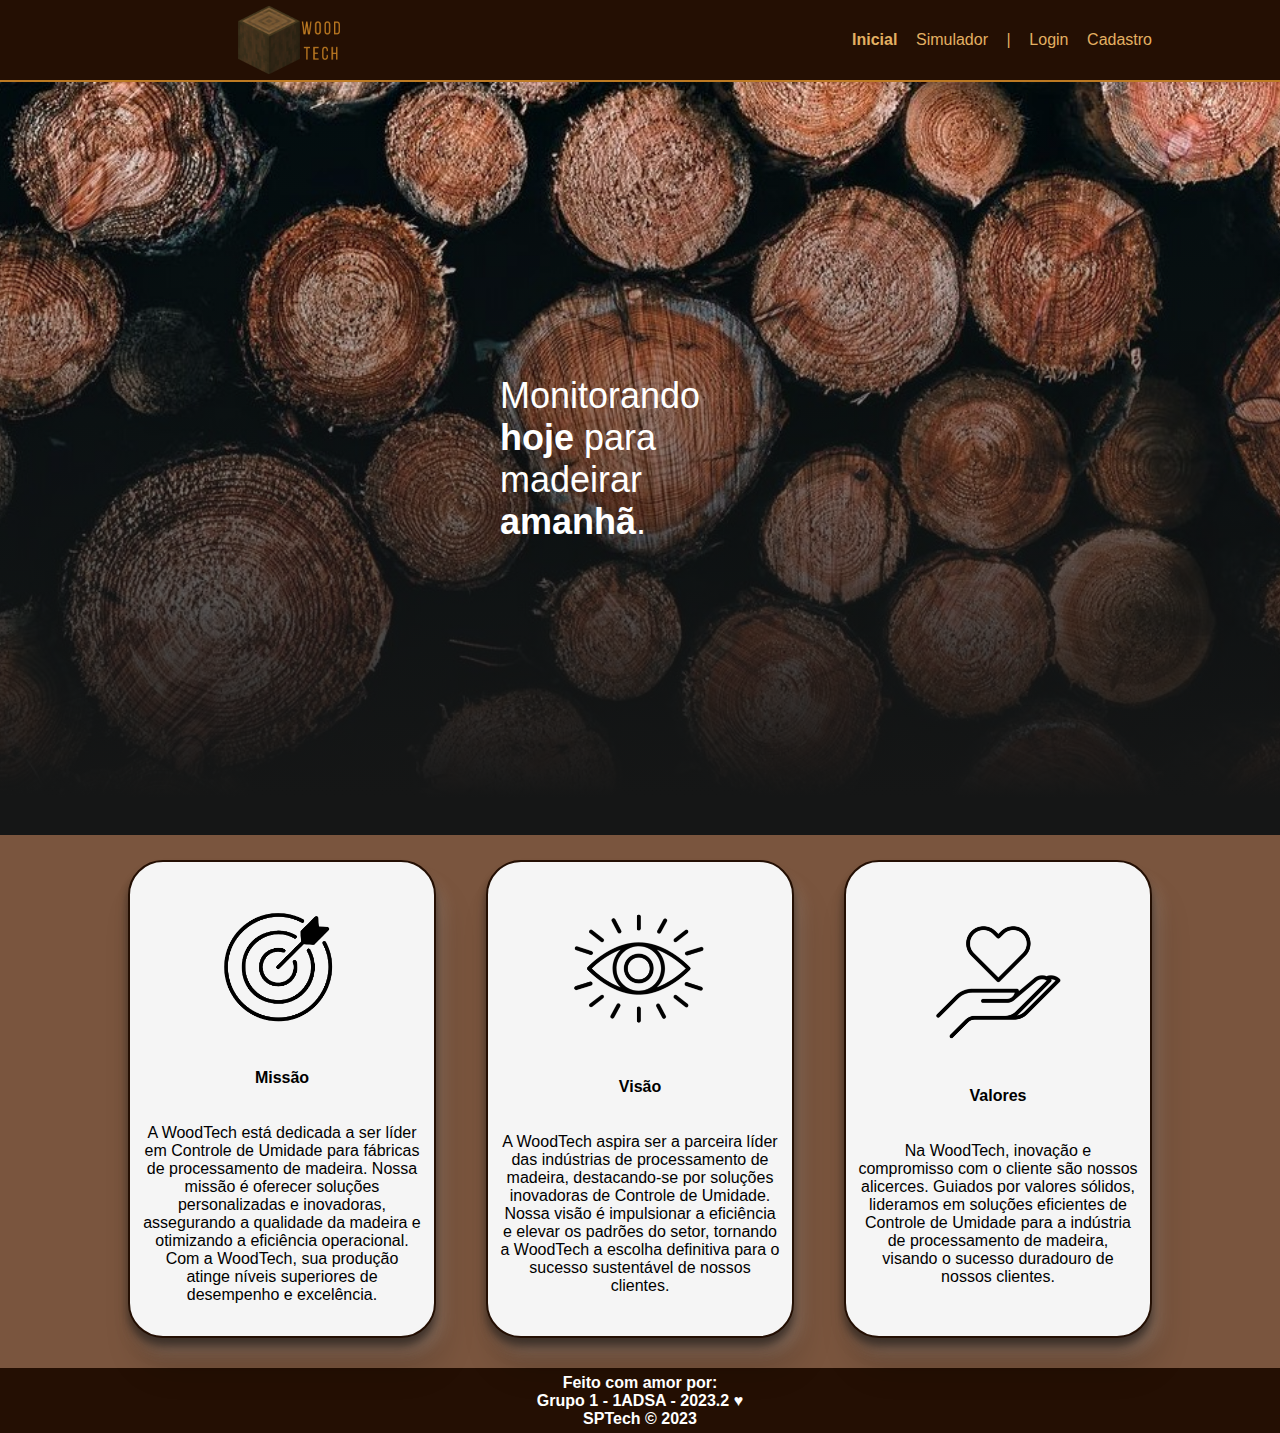
<file: site/public/index.html>
<!DOCTYPE html>
<html lang="en">

<head>
    <meta charset="UTF-8">
    <meta http-equiv="X-UA-Compatible" content="IE=edge">
    <meta name="viewport" content="width=device-width, initial-scale=1.0">

    <title>WoodTech | Página Inicial</title>

    <script src="./js/sessao.js"></script>

    <link rel="icon" href="./assets/icon/favicon2.ico">
    <link rel="stylesheet" href="./css/estilo.css">
    <link rel="preconnect" href="https://fonts.gstatic.com">
    <!-- <link
        href="https://fonts.googleapis.com/css2?family=Exo+2:ital,wght@0,100;0,200;0,300;0,400;0,500;0,600;0,700;0,800;0,900;1,100;1,200;1,300;1,400;1,500;1,600;1,700;1,800;1,900&display=swap"
        rel="stylesheet"> -->
</head>

<body>
    <div class="header">
      <div class="container">
        <img src="assets/icon/favicon2.png" id="icone" alt="">
        <!-- <h1 class="titulo">WoodTech</h1> -->
        <ul class="navbar">
          <li class="agora">
            <a href="#">Inicial</a>
          </li>
          <li>
            <a href="simulador.html">Simulador</a>
          </li>
          <li>|</li>
          <li>
            <a href="login.html">Login</a>
          </li>
          <li>
            <a href="cadastro.html">Cadastro</a>
          </li>
        </ul>
      </div>
    </div>
  
    <div class="banner">
      <div class="container">
        <p>Monitorando <span>hoje</span> para madeirar <span>amanhã</span>.</p>
      </div>
    </div>
  
    <div class="social">
      <div class="container">
        <div class="boxes">
          <div class="box">
            <img src="assets/imgs/missao.png">
            <h4>Missão</h4>
            <p>
              A WoodTech está dedicada a ser líder em Controle de Umidade para fábricas de processamento de madeira. Nossa missão é oferecer soluções personalizadas e inovadoras, assegurando a qualidade da madeira e otimizando a eficiência operacional. Com a WoodTech, sua produção atinge níveis superiores de desempenho e excelência.</p>
          </div>
          <div class="box">
            <img src="assets/imgs/visao.png">
            <h4>Visão</h4>
            <p>A WoodTech aspira ser a parceira líder das indústrias de processamento de madeira, destacando-se por soluções inovadoras de Controle de Umidade. Nossa visão é impulsionar a eficiência e elevar os padrões do setor, tornando a WoodTech a escolha definitiva para o sucesso sustentável de nossos clientes.</p>
          </div>
          <div class="box">
            <img src="assets/imgs/valores.png">
            <h4>Valores</h4>
            <p>Na WoodTech, inovação e compromisso com o cliente são nossos alicerces. Guiados por valores sólidos, lideramos em soluções eficientes de Controle de Umidade para a indústria de processamento de madeira, visando o sucesso duradouro de nossos clientes.</p>
          </div>
        </div>
      </div>
    </div>
  
    <div class="footer">
      <div class="container">
        <h4>Feito com amor por: <br> Grupo 1 - 1ADSA - 2023.2 &hearts; <br> SPTech &copy; 2023</h4>
       
      </div>
    </div>
  </body>

</html>
</file>
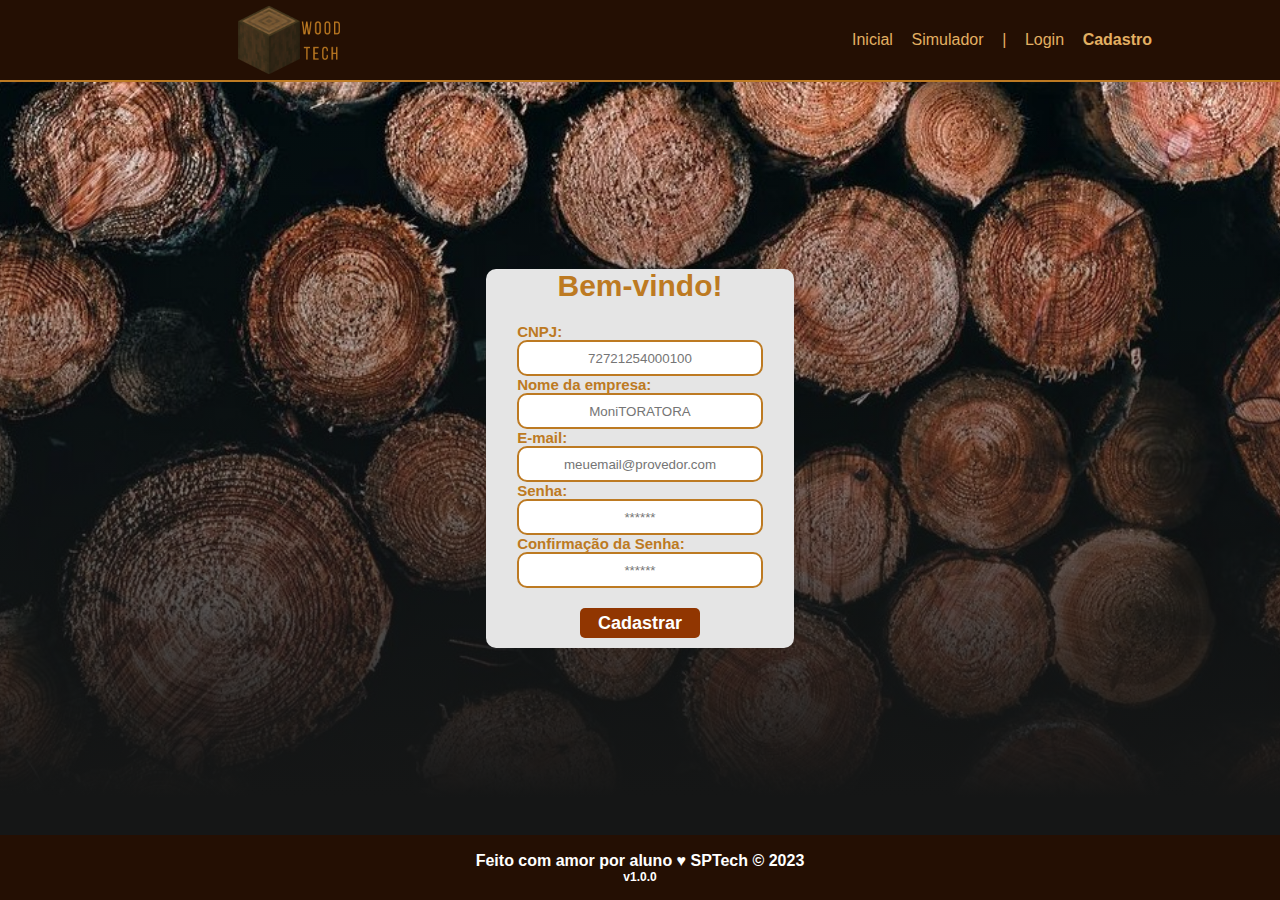
<file: site/public/cadastro.html>
<!DOCTYPE html>
<html lang="pt-br">

<head>
  <meta charset="UTF-8" />
  <meta http-equiv="X-UA-Compatible" content="IE=edge" />
  <meta name="viewport" content="width=device-width, initial-scale=1.0" />

  <title>WoodTech | Cadastro</title>

  <script src="./js/sessao.js"></script>

  <link rel="icon" href="./assets/icon/favicon2.ico" />
  <link rel="stylesheet" href="./css/estilo.css" />
  <link rel="stylesheet" href="css/login.css">
  <link rel="preconnect" href="https://fonts.gstatic.com" />
  <link
    href="https://fonts.googleapis.com/css2?family=Exo+2:ital,wght@0,100;0,200;0,300;0,400;0,500;0,600;0,700;0,800;0,900;1,100;1,200;1,300;1,400;1,500;1,600;1,700;1,800;1,900&display=swap"
    rel="stylesheet" />
</head>

<body>
  <!--header inicio-->
  <div class="header">
    <div class="container">
      <img src="assets/icon/favicon2.png" id="icone" alt="">
      <!-- <h1 class="titulo">WoodTech</h1> -->
      <ul class="navbar">
        <li>
          <a href="index.html">Inicial</a>
        </li>
        <li>
          <a href="simulador.html">Simulador</a>
        </li>
        <li>|</li>
        <li>
          <a href="login.html">Login</a>
        </li>
        <li class="agora">
          <a href="#">Cadastro</a>
        </li>
      </ul>
    </div>
  </div>
  <!--header fim-->

  <div class="login">
    <div class="alerta_erro">
      <div class="card_erro" id="cardErro">
        <span id="mensagem_erro"></span>
      </div>
    </div>
    <div class="container">
      <div class="card card-cadastro">
        <h2>Bem-vindo!</h2>
        <div class="formulario">
          <div class="campo">
            <span>CNPJ:</span>
            <input id="cnpj_input" type="text" placeholder="72721254000100" />
          </div>
          <div class="campo">
            <span>Nome da empresa:</span>
            <input id="nome_input" type="text" placeholder="MoniTORATORA" />
          </div>
          <div class="campo">
            <span>E-mail:</span>
            <input id="email_input" type="text" placeholder="meuemail@provedor.com" />
          </div>
          <div class="campo">
            <span>Senha:</span>
            <input id="senha_input" type="password" placeholder="******" />
          </div>
          <div class="campo">
            <span>Confirmação da Senha:</span>
            <input id="confirmacao_senha_input" type="password" placeholder="******" />
          </div>
          <button class="botao" onclick="cadastrar()">Cadastrar</button>
        </div>
        <div id="div_aguardar" class="loading-div">
          <img src="./assets/circle-loading.gif" id="loading-gif" />
        </div>

        <div id="div_erros_login"></div>
      </div>
    </div>
  </div>

  <!--footer inicio-->
  <div class="footer">
    <div class="container">
      <h4>Feito com amor por aluno &hearts; SPTech &copy; 2023</h4>
      <span class="version">v1.0.0</span>
    </div>
  </div>
  <!--footer fim-->
</body>

</html>

<script>
  function cadastrar() {
    aguardar();

    var cnpjVar = cnpj_input.value;
    var nomeEmpresaVar = nome_input.value;
    var emailVar = email_input.value;
    var senhaVar = senha_input.value;
    var confirmacaoSenhaVar = confirmacao_senha_input.value;
    if (
      nomeEmpresaVar == "" ||
      emailVar == "" ||
      senhaVar == "" ||
      confirmacaoSenhaVar == ""
    ) {
      cardErro.style.display = "block";
      mensagem_erro.innerHTML =
        "(Mensagem de erro para todos os campos em branco)";

      finalizarAguardar();
      return false;
    } else if (
      nomeEmpresaVar.indexOf(' ') >= 0
    ) {
      cardErro.style.display = "block";
      mensagem_erro.innerHTML =
        "O nome não pode conter espaços! Insira apenas o primeiro nome.";

      finalizarAguardar();
        return false;

    } else if (
      nomeEmpresaVar.indexOf('0') >= 0 ||
      nomeEmpresaVar.indexOf('1') >= 0 ||
      nomeEmpresaVar.indexOf('2') >= 0 ||
      nomeEmpresaVar.indexOf('3') >= 0 ||
      nomeEmpresaVar.indexOf('4') >= 0 ||
      nomeEmpresaVar.indexOf('5') >= 0 ||
      nomeEmpresaVar.indexOf('6') >= 0 ||
      nomeEmpresaVar.indexOf('7') >= 0 ||
      nomeEmpresaVar.indexOf('8') >= 0 ||
      nomeEmpresaVar.indexOf('"') >= 0 ||
      nomeEmpresaVar.indexOf("'") >= 0 ||
      nomeEmpresaVar.indexOf('!') >= 0 ||
      nomeEmpresaVar.indexOf('@') >= 0 ||
      nomeEmpresaVar.indexOf('#') >= 0 ||
      nomeEmpresaVar.indexOf('$') >= 0 ||
      nomeEmpresaVar.indexOf('%') >= 0 ||
      nomeEmpresaVar.indexOf('¨') >= 0 ||
      nomeEmpresaVar.indexOf('&') >= 0 ||
      nomeEmpresaVar.indexOf('*') >= 0 ||
      nomeEmpresaVar.indexOf('(') >= 0 ||
      nomeEmpresaVar.indexOf(')') >= 0 ||
      nomeEmpresaVar.indexOf('-') >= 0 ||
      nomeEmpresaVar.indexOf('_') >= 0 ||
      nomeEmpresaVar.indexOf('+') >= 0 ||
      nomeEmpresaVar.indexOf('=') >= 0 ||
      nomeEmpresaVar.indexOf('{') >= 0 ||
      nomeEmpresaVar.indexOf('}') >= 0 ||
      nomeEmpresaVar.indexOf('[') >= 0 ||
      nomeEmpresaVar.indexOf(']') >= 0 ||
      nomeEmpresaVar.indexOf('^') >= 0 ||
      nomeEmpresaVar.indexOf('~') >= 0 ||
      nomeEmpresaVar.indexOf('´') >= 0 ||
      nomeEmpresaVar.indexOf('`') >= 0 ||
      nomeEmpresaVar.indexOf('.') >= 0 ||
      nomeEmpresaVar.indexOf(',') >= 0 ||
      nomeEmpresaVar.indexOf('/') >= 0 ||
      nomeEmpresaVar.indexOf('?') >= 0 ||
      nomeEmpresaVar.indexOf('º') >= 0 ||
      nomeEmpresaVar.indexOf('ª') >= 0
    ) {
      cardErro.style.display = "block";
      mensagem_erro.innerHTML =
        "O nome não pode conter números nem caracteres especiais";

      finalizarAguardar();
        return false;
    } else if (
      emailVar.indexOf(' ') >= 0 ||
      emailVar.indexOf('#') >= 0 ||
      emailVar.indexOf('$') >= 0 ||
      emailVar.indexOf('%') >= 0 ||
      emailVar.indexOf('¨') >= 0 ||
      emailVar.indexOf('&') >= 0 ||
      emailVar.indexOf('*') >= 0 ||
      emailVar.indexOf('(') >= 0 ||
      emailVar.indexOf(')') >= 0 ||
      emailVar.indexOf('-') >= 0 ||
      emailVar.indexOf('_') >= 0 ||
      emailVar.indexOf('+') >= 0 ||
      emailVar.indexOf('=') >= 0 ||
      emailVar.indexOf('{') >= 0 ||
      emailVar.indexOf('}') >= 0 ||
      emailVar.indexOf('[') >= 0 ||
      emailVar.indexOf(']') >= 0 ||
      emailVar.indexOf('^') >= 0 ||
      emailVar.indexOf('~') >= 0 ||
      emailVar.indexOf('´') >= 0 ||
      emailVar.indexOf('`') >= 0 ||
      emailVar.indexOf(',') >= 0 ||
      emailVar.indexOf('/') >= 0 ||
      emailVar.indexOf('?') >= 0 ||
      emailVar.indexOf('º') >= 0 ||
      emailVar.indexOf('ª') >= 0
    ) {
      cardErro.style.display = "block";
      mensagem_erro.innerHTML =
        "O Email não pode conter caracteres especiais nem espaços.";

      finalizarAguardar();
        return false;
    } else if (
      emailVar.indexOf('@') < 0 ||
      emailVar.indexOf('.com') < 0
    ) {
      cardErro.style.display = "block";
      mensagem_erro.innerHTML =
        "Email inválido!";

      finalizarAguardar();
        return false;
    } else if (
      cnpjVar.indexOf(' ') >= 0 ||
      cnpjVar.indexOf('#') >= 0 ||
      cnpjVar.indexOf('$') >= 0 ||
      cnpjVar.indexOf('%') >= 0 ||
      cnpjVar.indexOf('¨') >= 0 ||
      cnpjVar.indexOf('&') >= 0 ||
      cnpjVar.indexOf('*') >= 0 ||
      cnpjVar.indexOf('(') >= 0 ||
      cnpjVar.indexOf(')') >= 0 ||
      cnpjVar.indexOf('-') >= 0 ||
      cnpjVar.indexOf('_') >= 0 ||
      cnpjVar.indexOf('+') >= 0 ||
      cnpjVar.indexOf('=') >= 0 ||
      cnpjVar.indexOf('{') >= 0 ||
      cnpjVar.indexOf('}') >= 0 ||
      cnpjVar.indexOf('[') >= 0 ||
      cnpjVar.indexOf(']') >= 0 ||
      cnpjVar.indexOf('^') >= 0 ||
      cnpjVar.indexOf('~') >= 0 ||
      cnpjVar.indexOf('´') >= 0 ||
      cnpjVar.indexOf('`') >= 0 ||
      cnpjVar.indexOf('.') >= 0 ||
      cnpjVar.indexOf(',') >= 0 ||
      cnpjVar.indexOf('/') >= 0 ||
      cnpjVar.indexOf('?') >= 0 ||
      cnpjVar.indexOf('º') >= 0 ||
      cnpjVar.indexOf('ª') >= 0
    ) {
      cardErro.style.display = "block";
      mensagem_erro.innerHTML =
        "O cnpj não pode conter espaços ou caracteres especiais!";

      finalizarAguardar();
        return false;
    } else if (
      senhaVar.indexOf(' ') >= 0 ||
      senhaVar.indexOf('#') >= 0 ||
      senhaVar.indexOf('$') >= 0 ||
      senhaVar.indexOf('%') >= 0 ||
      senhaVar.indexOf('¨') >= 0 ||
      senhaVar.indexOf('&') >= 0 ||
      senhaVar.indexOf('*') >= 0 ||
      senhaVar.indexOf('(') >= 0 ||
      senhaVar.indexOf(')') >= 0 ||
      senhaVar.indexOf('-') >= 0 ||
      senhaVar.indexOf('_') >= 0 ||
      senhaVar.indexOf('+') >= 0 ||
      senhaVar.indexOf('=') >= 0 ||
      senhaVar.indexOf('{') >= 0 ||
      senhaVar.indexOf('}') >= 0 ||
      senhaVar.indexOf('[') >= 0 ||
      senhaVar.indexOf(']') >= 0 ||
      senhaVar.indexOf('^') >= 0 ||
      senhaVar.indexOf('~') >= 0 ||
      senhaVar.indexOf('´') >= 0 ||
      senhaVar.indexOf('`') >= 0 ||
      senhaVar.indexOf('.') >= 0 ||
      senhaVar.indexOf(',') >= 0 ||
      senhaVar.indexOf('/') >= 0 ||
      senhaVar.indexOf('?') >= 0 ||
      senhaVar.indexOf('º') >= 0 ||
      senhaVar.indexOf('ª') >= 0
    ) {
      cardErro.style.display = "block";
      mensagem_erro.innerHTML =
        "A senha não pode conter espaços ou caracteres especiais!";

      finalizarAguardar();
        return false;
    } else if (
      senhaVar != confirmacaoSenhaVar
    ) {
      cardErro.style.display = "block";
      mensagem_erro.innerHTML =
        "As senhas devem ser iguais !";

      finalizarAguardar();
        return false;
    } else {
      setInterval(sumirMensagem, 5000);
      fetch("/usuarios/cadastrar", {
      method: "POST",
      headers: {
        "Content-Type": "application/json",
      },
      body: JSON.stringify({
        // crie um atributo que recebe o valor recuperado aqui
        // Agora vá para o arquivo routes/usuario.js
        nomeEmpresaServer: nomeEmpresaVar,
        emailServer: emailVar,
        senhaServer: senhaVar,
        cnpjServer: cnpjVar
      }),
    })
      .then(function (resposta) {
        console.log("resposta: ", resposta);

        if (resposta.ok) {
          cardErro.style.display = "block";

          mensagem_erro.innerHTML =
            "Cadastro realizado com sucesso! Redirecionando para tela de Login...";

          setTimeout(() => {
            window.location = "login.html";
          }, "2000");

          limparFormulario();
          finalizarAguardar();
        } else {
          throw "Houve um erro ao tentar realizar o cadastro!";
        }
      })
      .catch(function (resposta) {
        console.log(`#ERRO: ${resposta}`);
        finalizarAguardar();
      });

    return false;
    }

    // Enviando o valor da nova input
    
  }
  function sumirMensagem() {
    cardErro.style.display = "none";
  }
</script>
</file>
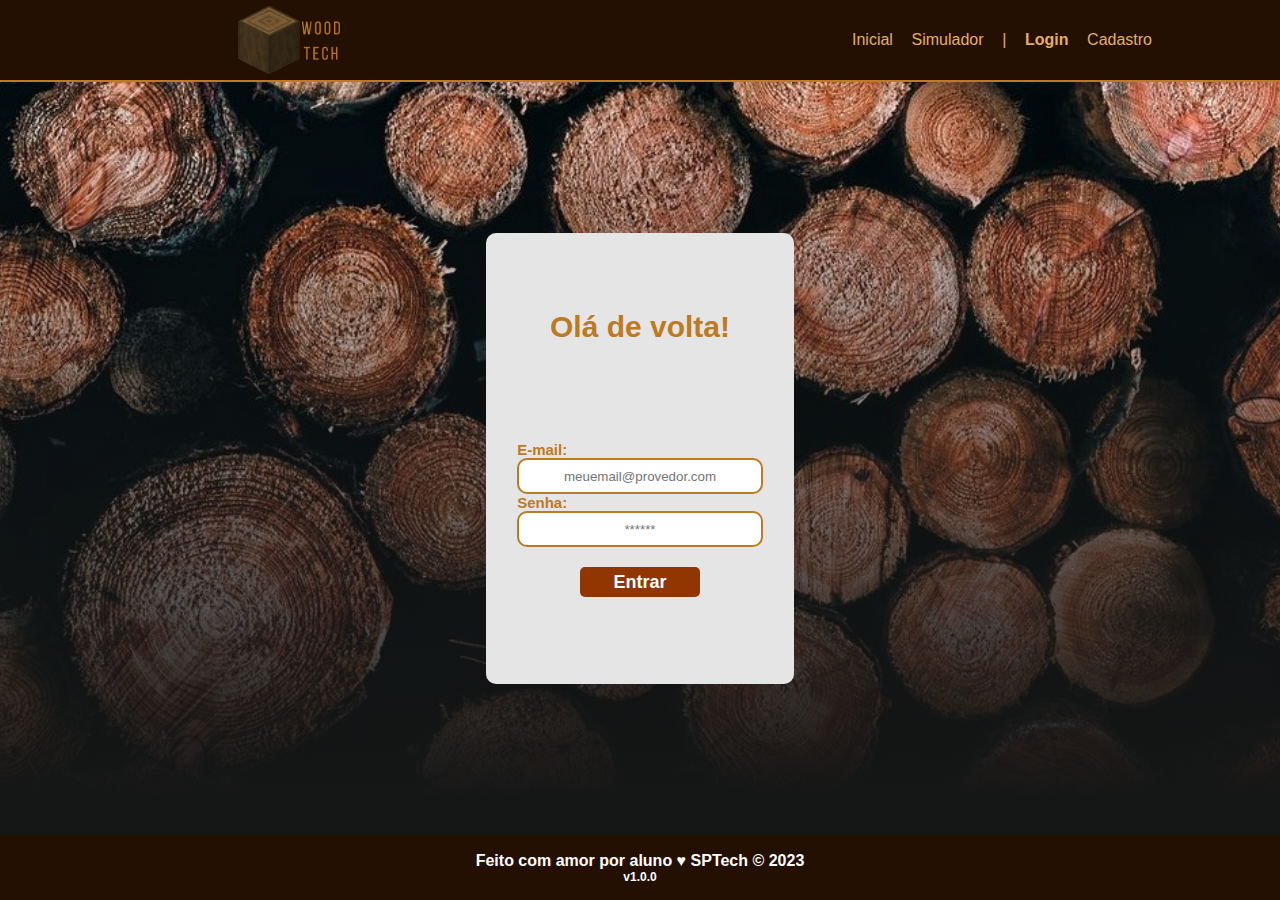
<file: site/public/login.html>
<!DOCTYPE html>
<html lang="pt-br">

<head>
    <meta charset="UTF-8">
    <meta http-equiv="X-UA-Compatible" content="IE=edge">
    <meta name="viewport" content="width=device-width, initial-scale=1.0">

    <title>WoodTech | Login</title>

    <script src="./js/sessao.js"></script>

    <link rel="icon" href="./assets/icon/favicon2.ico">
    <link rel="stylesheet" href="./css/estilo.css">
    <link rel="stylesheet" href="css/login.css">
    <link rel="preconnect" href="https://fonts.gstatic.com">
    <link
        href="https://fonts.googleapis.com/css2?family=Exo+2:ital,wght@0,100;0,200;0,300;0,400;0,500;0,600;0,700;0,800;0,900;1,100;1,200;1,300;1,400;1,500;1,600;1,700;1,800;1,900&display=swap"
        rel="stylesheet">
</head>

<body>

    <!--Header-->

    <div class="header">
        <div class="container">
            <img src="assets/icon/favicon2.png" id="icone" alt="">
            <!-- <h1 class="titulo">WoodTech</h1> -->
            <ul class="navbar">
                <li>
                    <a href="index.html">Inicial</a>
                </li>
                <li>
                    <a href="simulador.html">Simulador</a>
                </li>
                <li>|</li>
                <li class="agora">
                    <a href="#">Login</a>
                </li>
                <li>
                    <a href="cadastro.html">Cadastro</a>
                </li>
            </ul>
        </div>
    </div>


    <div class="login">
        <div class="alerta_erro">
            <div class="card_erro" id="cardErro">
                <span id="mensagem_erro"></span>
            </div>
        </div>
        <div class="container">
            <div class="card card-login">
                <h2>Olá de volta!</h2>
                <div class="formulario">
                    <div class="campo">
                        <span>E-mail:</span>
                        <input id="email_input" type="text" placeholder="meuemail@provedor.com">
                    </div>
                    <div class="campo">
                        <span>Senha:</span>
                        <input id="senha_input" type="password" placeholder="******">
                    </div>
                    <button class="botao" onclick="entrar()">Entrar</button>
                </div>

                <div id="div_aguardar" class="loading-div">
                    <img src="./assets/circle-loading.gif" id="loading-gif">
                </div>

                <div id="div_erros_login"></div>
            </div>
        </div>
    </div>

    <!--footer inicio-->
    <div class="footer">
        <div class="container">
            <h4>Feito com amor por aluno &hearts; SPTech &copy; 2023</h4>
            <span class="version">v1.0.0</span>
        </div>
    </div>
    <!--footer fim-->

</body>

</html>

<script>


    function entrar() {
        aguardar();

        var emailVar = email_input.value;
        var senhaVar = senha_input.value;

        if (emailVar == "" || senhaVar == "") {
            cardErro.style.display = "block"
            mensagem_erro.innerHTML = "(Mensagem de erro para todos os campos em branco)";
            finalizarAguardar();
            return false;
        }
        else {
            setInterval(sumirMensagem, 5000)
        }

        console.log("FORM LOGIN: ", emailVar);
        console.log("FORM SENHA: ", senhaVar);

        fetch("/usuarios/autenticar", {
            method: "POST",
            headers: {
                "Content-Type": "application/json"
            },
            body: JSON.stringify({
                emailServer: emailVar,
                senhaServer: senhaVar
            })
        }).then(function (resposta) {
            console.log("ESTOU NO THEN DO entrar()!")

            if (resposta.ok) {
                console.log(resposta);

                resposta.json().then(json => {
                    console.log(json);
                    console.log(JSON.stringify(json));
                    sessionStorage.EMAIL_USUARIO = json.email;
                    sessionStorage.NOME_USUARIO = json.nomeEmpresa;
                    sessionStorage.ID_USUARIO = json.id;
                    sessionStorage.CNPJ_USUARIO = json.cnpj;


                    setTimeout(function () {
                        window.location = "./dashboard/cards.html";
                    }, 1000); // apenas para exibir o loading

                });

            } else {

                console.log("Houve um erro ao tentar realizar o login!");

                resposta.text().then(texto => {
                    console.error(texto);
                    finalizarAguardar(texto);
                });
            }

        }).catch(function (erro) {
            console.log(erro);
        })

        return false;
    }

    function sumirMensagem() {
        cardErro.style.display = "none"
    }

</script>
</file>
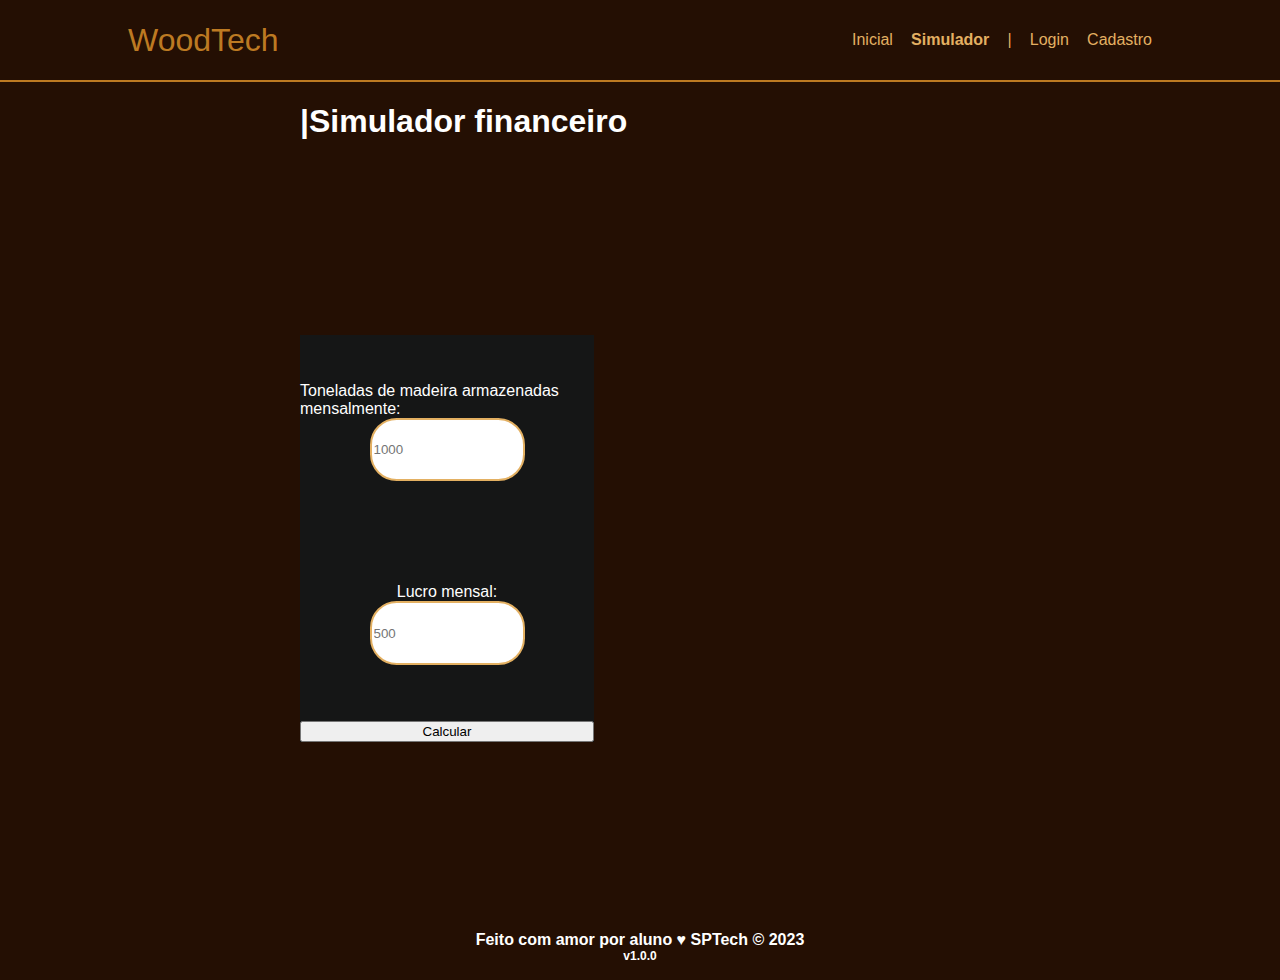
<file: site/public/simulador.html>
<!DOCTYPE html>
<html lang="pt-br">

<head>
    <meta charset="UTF-8">
    <meta http-equiv="X-UA-Compatible" content="IE=edge">
    <meta name="viewport" content="width=device-width, initial-scale=1.0">

    <title>WoodTech | Simulador</title>

    <script src="./js/sessao.js"></script>

    <link rel="icon" href="./assets/icon/favicon2.ico">
    <link rel="stylesheet" href="./css/estilo.css">
    <link rel="preconnect" href="https://fonts.gstatic.com">
    <link
        href="https://fonts.googleapis.com/css2?family=Exo+2:ital,wght@0,100;0,200;0,300;0,400;0,500;0,600;0,700;0,800;0,900;1,100;1,200;1,300;1,400;1,500;1,600;1,700;1,800;1,900&display=swap"
        rel="stylesheet">
</head>
<style>
    .simulador{
        margin-left: 300px;
    }
</style>

<body>

    <!--header inicio-->
    <div class="header">
        <div class="container">
            <h1 class="titulo">WoodTech</h1>
            <ul class="navbar">
                <li>
                    <a href="./index.html">Inicial</a>
                </li>
                <li class="agora">Simulador</li>
                <li>|</li>
                <li>
                    <a href="./login.html">Login</a>
                </li>
                <li>
                    <a href="./login.html">Cadastro</a>
                </li>
            </ul>
        </div>
    </div>


    <!-- simulador inicio -->
    <div class="simulador">
        <h1>|Simulador financeiro</h1>
        <div class="container">
           
            <div class="calculadora">
                <div class="valores">
                    <div class="field">
                        <span>Toneladas de madeira armazenadas mensalmente:</span>
                        <input id="toneladas_id" type="number" placeholder="1000">
                    </div>
                    <div class="field">
                        <span>Lucro mensal:</span>
                        <input id="lucro_id" type="number" placeholder="500">
                    </div>
                    <button onclick="calcular()">Calcular</button>
                </div>
            </div>
            <div id="exibirPerda"></div>
        </div>
    </div>
    <!-- simulador fim -->

    <!--footer inicio-->
    <div class="footer">
        <div class="container">
            <h4>Feito com amor por aluno &hearts; SPTech &copy; 2023</h4>
            <span class="version">v1.0.0</span>
        </div>
    </div>
    <!--footer fim-->


</body>

</html>
<script>
   function calcular () {
    var toneladas = Number(toneladas_id.value)
    var lucro = Number(lucro_id.value)
   

    exibirPerda.innerHTML =
    `
    <p>Conforme informado, com a produção de ${toneladas} toneladas de madeira e com um lucro de R$:${lucro} por mês, com a nossa solução sua empresa deixaria de perder 13% de sua materia prima. e lucraria ${lucro + (lucro * 0.13)}</p>
    `
}
</script>
</file>
<file: site/public/css/estilo.css>
body {
  margin: 0;
  padding: 0;
  font-family: 'Barlow', 'Segoe UI', 'Segoe UI', Tahoma, Geneva, Verdana, sans-serif;
  background-color: #240f03;
}

:root {
  --tamanho-header: 80px;
  --tamanho-banner: calc(100vh - var(--tamanho-header) - var(--tamanho-footer) - 2px);
  --tamanho-simulador: calc(100vh - var(--tamanho-header) - var(--tamanho-footer) - 2px);
  --tamanho-login: calc(100vh - var(--tamanho-header) - var(--tamanho-footer) - 2px);
  --tamanho-footer: 65px;
}

.container {
  display: flex;
  width: 80%;
  margin: auto;
}

.header {
  height: var(--tamanho-header);
  border-bottom: 2px solid #bd7a22;
}

.header .container {
  justify-content: space-between;
  align-items: center;
  height: 100%;
}

.header a {
  text-decoration: none;
  color: #e3b062;
}

#icone{
  width: 320px;
}

.agora {
  font-weight: 800;
}

.navbar {
  width: 300px;
  display: flex;
  align-items: center;
  justify-content: space-between;
  list-style: none;
  color: #e3b062;
}

.titulo {
  color: #bd7a22;
  width: fit-content;
  font-weight: 500;
}

.header h1 {
  margin: 0;
}
/*--------------------------------------------------------------------------------------------------------------*/
.banner {
  height: var(--tamanho-banner);
  width: 100%;
  background: linear-gradient(transparent 5%, #151616  95%), url('../assets/imgs/banner2.jpg');
  color: white;
  background-repeat: no-repeat;
  background-size: cover;
  background-position: center;
}

.banner .container {
  justify-content: center;
  align-items: center;
  height: 100%;
}

.banner .container p {
  font-size: 36px;
  color: white;
  width: 280px;
}

.banner .container span {
  font-weight: 800;
}

.social {
  background-color: #7a553e;
  display: flex;
}

.social .container {
  justify-content: center;
}

.box img {
  width: 170px;
 
}

.social .container .boxes {
  padding-top: 25px;
  padding-bottom: 30px;
  display: flex;
  justify-content: space-between;
  width: 100%;
}

.box {
  width: 280px;
  background-color: whitesmoke;
  border-radius: 35px;
  padding: 12px;
  height: 450px;
  display: flex;
  flex-direction: column;
  justify-content: center;
  align-items: center;
  border: 2px solid #240f03;
  box-shadow:
  0 8px  8px  rgba(0, 0, 0, 0.478), 
  0 16px 16px rgba(64, 64, 64, 0.1), 
  8px 32px 32px rgba(0, 0, 0, .15), 
  8px 15px 15px rgba(255, 255, 255, 0.173);
}

.box p {
  text-align: center;
}

.footer {
  height: var(--tamanho-footer);
  width: 100%;
  background-color: #240f03;
  color: #fff;
}

.footer h4 {
  margin: 0;
  text-align: center;
}

.footer .container {
  align-items: center;
  justify-content: center;
  flex-direction: column;
  height: 100%;
}

.footer .container .version {
  font-size: 12px;
  font-weight: 800;
}

.simulador {
  color: white;
}

.simulador .container {
  flex-direction: row;
  display: flex;
  justify-content: center;
  align-items: center;
  width: 100%;
  height: var(--tamanho-simulador);
}

.calculadora {
  width: 100%;
  height: 90%;
  display: flex;
  align-items: center;
}

.valores {
  width: 30%;
  height: 60%;
  background-color: #151616;
  display: flex; 
  flex-direction: column;
  justify-content: space-evenly;
}
 
.field {
  width: 100%;
  height: 50%;
  display: flex;
  flex-direction: column;
  justify-content: center;
  align-items: center;
}
.field input{
  align-self: center;
  width: 50%;
  height: 30%;
  border: solid 2px #e3b062;
  border-radius: 2em;
}
</file>
<file: site/public/css/login.css>
.login {
    height: var(--tamanho-login);
    width: 100%;
  background: linear-gradient(transparent 5%, #151616  95%), url('../assets/imgs/banner2.jpg');
  color: white;
  background-repeat: no-repeat;
  background-size: cover;
  background-position: center;
  }
  
  .login .container {
    justify-content: center;
    align-items: center;
    height: 100%;
  }
  
  .card {
    width: 30%;
    background-color: #e5e5e5;
    border-radius: 10px;
    display: flex;
    align-items: center;
    justify-content: space-evenly;
    flex-direction: column;
    color: #bd7a22;
    row-gap: 20px;
  }
  
  .card-cadastro {
    height: fit-content;
  }
  
  .card-login {
    height: 60%;
  }
  
  .card h2 {
    margin: 0;
    font-size: 30px;
  }
  
  .formulario {
    display: flex;
    height: fit-content;
    width: 80%;
    justify-content: space-around;
    flex-direction: column;
  }
  
  .formulario span {
    font-size: 15px;
    font-weight: 800;
  }
  
  .formulario input {
    border: 2px solid #bd7a22;
    height: 30px;
    text-align: center;
    border-radius: 10px;
  }
  
  .formulario select {
    border: 2px solid #32b9cd;
    background-color: white;
    color: gray;
    height: 36px;
    text-align: center;
    border-radius: 10px;
  }
  
  .campo {
    display: flex;
    flex-direction: column;
    justify-content: start;
  }
  
  .botao {
    cursor: pointer;
    font-family: "Barlow", sans-serif;
    border: 0;
    border-radius: 5px;
    font-weight: 600;
    font-size: 18px;
    color: #fff;
    margin-top: 20px;
    margin-bottom: 10px;
    background-color: #913601;
    width: 120px;
    height: 30px;
    align-self: center;
  }
  
  .loading-div {
    width: 50px;
    display: none;
  }
  
  .loading-div img {
    height: 50px;
    width: 50px;
  }
  
  #div_erros_login {
    display: none
  }
  
  .alerta_erro{
    display: flex;
    justify-content: flex-end;
  }
  
  .card_erro {
    display: none;
    background-color: #fff;
    color: black;
    width: 230px;
    position: fixed;
    border-radius: 4px;
    border: #e3b062 3px solid;
    padding: 10px;
    margin-right: 10%;
  }
  
  .card_erro #mensagem_erro{
    font-weight: 500;
    font-size: 20px;
  }
</file>
